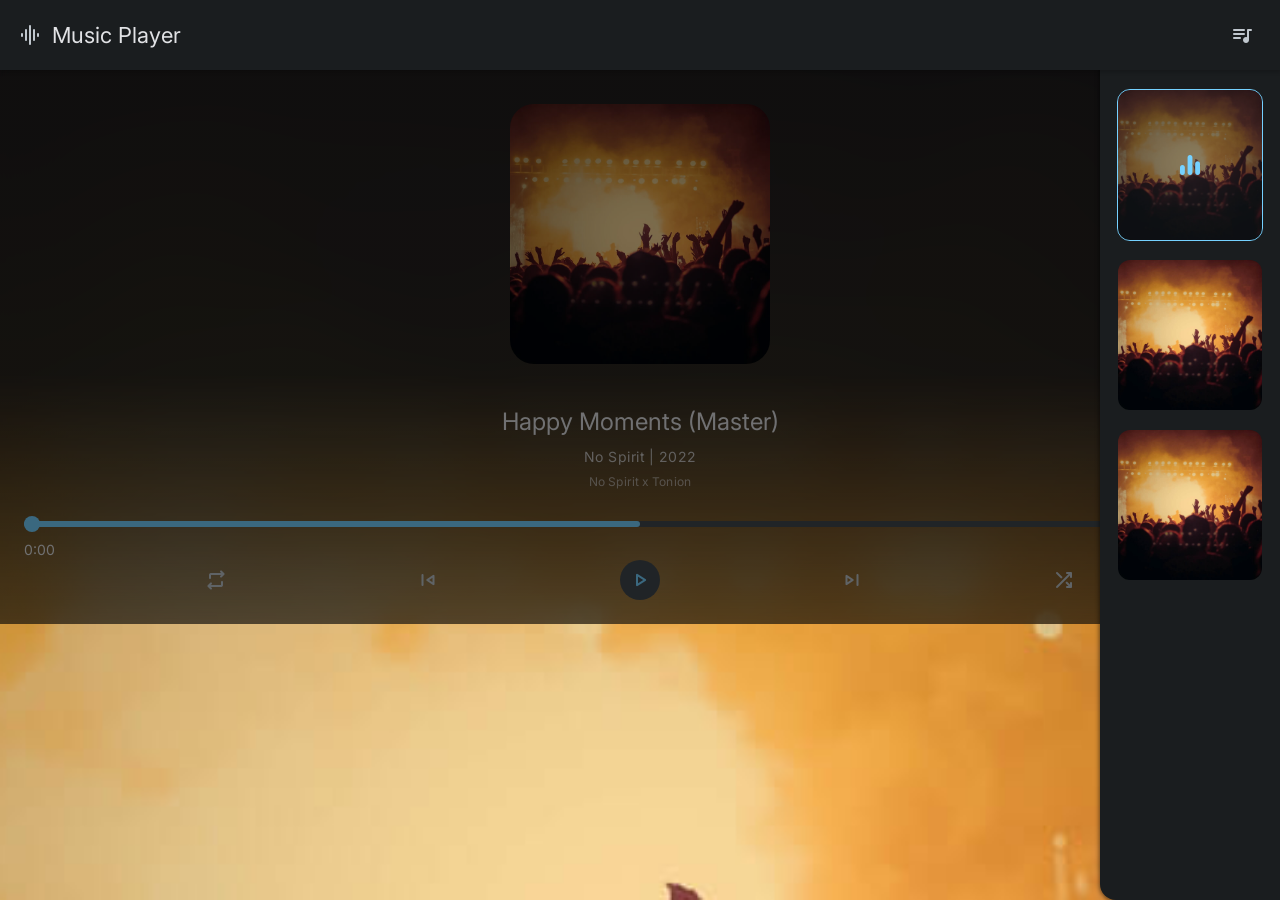
<file: index.html>
<!DOCTYPE html>
<html lang="es">
<head>
    <meta charset="UTF-8">
    <meta
        name="viewport"
        content="width=device-width, initial-scale=1.0">

    <!--
        - primary meta tags
    -->
    <title>Music Player</title>
    <meta
        name="title"
        content="Music Player">
    <meta
        name="description"
        content="A web music player html template made by codewithsadee">

    <!--
        - favicon
    -->
    <link rel="shortcut icon" href="favicon.svg" type="image/svg+xml">

    <!--
        - google font link
    -->
    <link rel="preconnect" href="https://fonts.googleapis.com">
    <link rel="preconnect" href="https://fonts.gstatic.com" crossorigin>
    <link href="https://fonts.googleapis.com/css2?family=Inter:wght@400;500&display=swap" rel="stylesheet">

    <!--
        - material icon font
    -->
    <link rel="stylesheet" href="https://fonts.googleapis.com/css2?family=Material+Symbols+Rounded:opsz,wght,FILL,GRAD@24,400,0,-25"/>

    <!--
        - custom css link
    -->
    <link rel="stylesheet" href="./index.css">

    <!--
        - custom javascript link
    -->
    <script src="./assets/js/script.js" defer></script>
</head>
<body>
    <header class="header">
        <div class="header__brand">
            <span class="header__icon material-symbols-rounded">
                graphic_eq
            </span>
            <h1 class="header__title">
                Music Player
            </h1>
        </div>
        <button
            type="button"
            class="header__nav-button"
            aria-label="Abrir lista de canciones"
            aria-controls="nav"
            aria-expanded="false">
            <span class="material-symbols-rounded icon">
                queue_music
            </span>
        </button>
    </header>
    <main class="main">
        <section class="player">
            <figure class="player__album">
                <img
                    data-player-album-image
                    class="player__album-image"
                    src="assets/images/poster-1.jpg"
                    alt="Happy Moments (Master) Album Poster">
            </figure>
            <div class="player__track-info">
                <h2 data-track-title class="player__track-title">Happy Moments (Master)</h2>
                <div class="player__album-info">
                    <span data-album-name class="player__album-name">No Spirit</span>
                    <span data-album-date class="player__album-date">2022</span>
                </div>
                <span data-artist class="player__artist">No Spirit x Tonion</span>
            </div>
            <div class="player__progress-bar-container">
                <input
                    data-progress-bar
                    type="range"
                    aria-label="Progreso de la canción"
                    class="player__progress-bar"
                    step="1"
                    min="0"
                    max="100"
                    value="0"
                    name="progress">
                    <div class="player__range-fill"></div>
            </div>
            <div class="player__time" aria-label="Tiempo de reproducción">
                <span data-current-time class="player__current-time" aria-label="Progreso actual">0:00</span>
                <span data-duration class="player__total-duration" aria-label="Duración de la canción">1:00</span>
            </div>
            <div class="player__volume-control">
                <button data-volume-btn type="button" class="player__control-button volume  " aria-label="Silenciar audio" aria-hidden="true">
                    <span class="material-symbols-rounded">volume_up</span>
                </button>
                <input
                    type="range"
                    name="volume"
                    aria-label="Barra de volumen"
                    min="0"
                    max="100"
                    value="100"
                    class="player__volume">
            </div>
            <div class="player__player-controls">
                <button data-toggle-repeat type="button" class="player__control-button" aria-label="Repetir">
                    <span class="player__repeat-button material-symbols-rounded icon">repeat</span>
                    <span class="player__repeat-button--active material-symbols-rounded icon">repeat_one</span>
                </button>

                <button data-skip-prev type="button" class="player__control-button" aria-label="Reproducir anterior">
                    <span class="material-symbols-rounded icon">skip_previous</span>
                </button>

                <button data-play type="button" class="player__control-button" aria-label="Reproducir">
                    <span class="player__play-btn material-symbols-rounded icon">play_arrow</span>
                    <span class="player__play-btn--active material-symbols-rounded icon">pause</span>
                </button>

                <button data-skip-next type="button" class="player__control-button" aria-label="Reproducir siguiente">
                    <span class="material-symbols-rounded icon">skip_next</span>
                </button>

                <button data-shuffle type="button" class="player__control-button" aria-label="Reproducir al azár">
                    <span class="material-symbols-rounded icon">shuffle</span>
                </button>
            </div>
            <nav data-playlist class="nav nav--active" id="nav">
                <ul data-music-list class="nav__music-list">
                    <li>
                        <button data-playlist-toggler data-playlist-item="1" class="nav__music-item nav__music-item--active">
                            <img src="assets/images/poster-1.jpg" alt="Happy Moments (Master) Album Poster" class="nav__item" width="800" height="800">
                        </button>
                        <span class="nav__icon material-symbols-rounded">equalizer</span>
                    </li>
                    <li>
                        <button data-playlist-toggler data-playlist-item="1" class="nav__music-item">
                            <img src="assets/images/poster-1.jpg" alt="Happy Moments (Master) Album Poster" class="nav__item" width="800" height="800">
                        </button>
                        <span class="nav__icon material-symbols-rounded">equalizer</span>
                    </li>
                    <li>
                        <button data-playlist-toggler data-playlist-item="1" class="nav__music-item">
                            <img src="assets/images/poster-1.jpg" alt="Happy Moments (Master) Album Poster" class="nav__item" width="800" height="800">
                        </button>
                        <span class="nav__icon material-symbols-rounded">equalizer</span>
                    </li>
                </ul>
            </nav>
            <div data-overlay data-playlist-toggler class="overlay overlay--active"></div>
        </section>
    </main>
    <!-- <footer class="footer">Thanks to CodeWithSadee</footer> -->
</body>
</html>
</file>
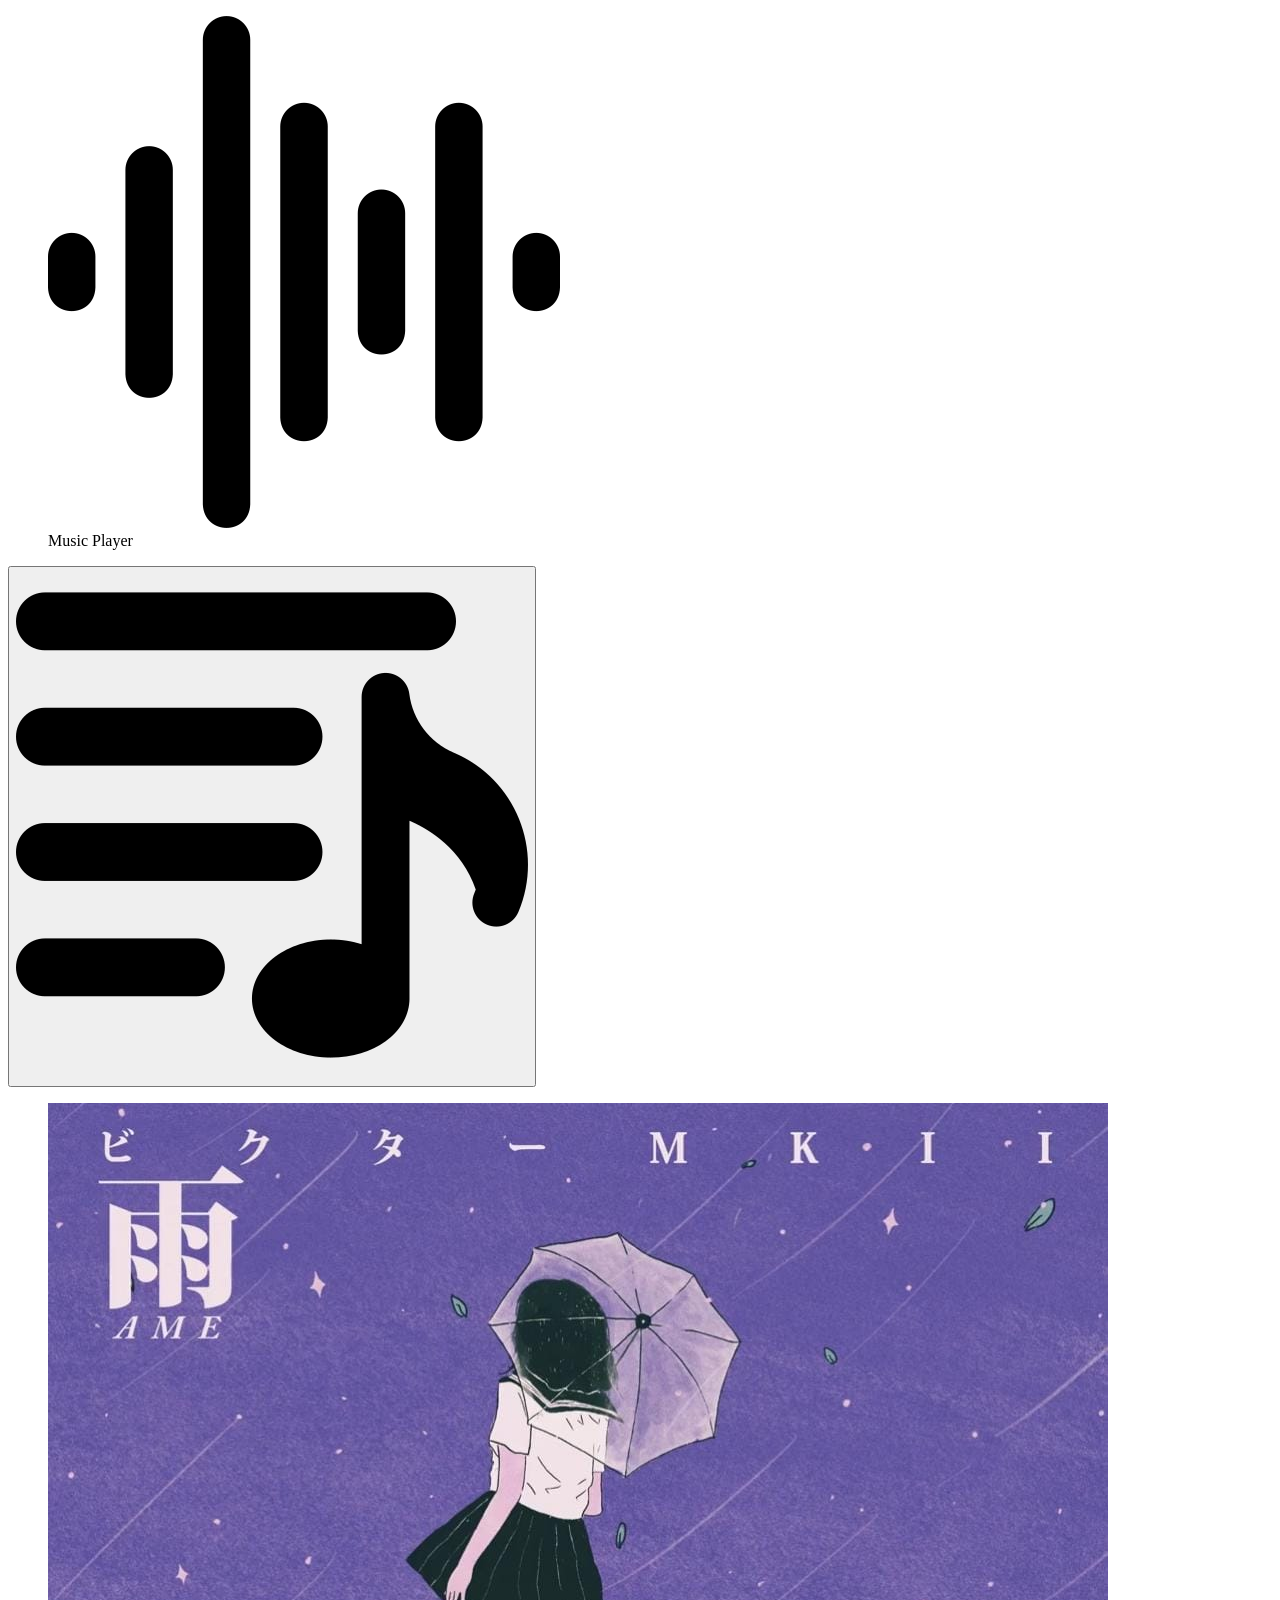
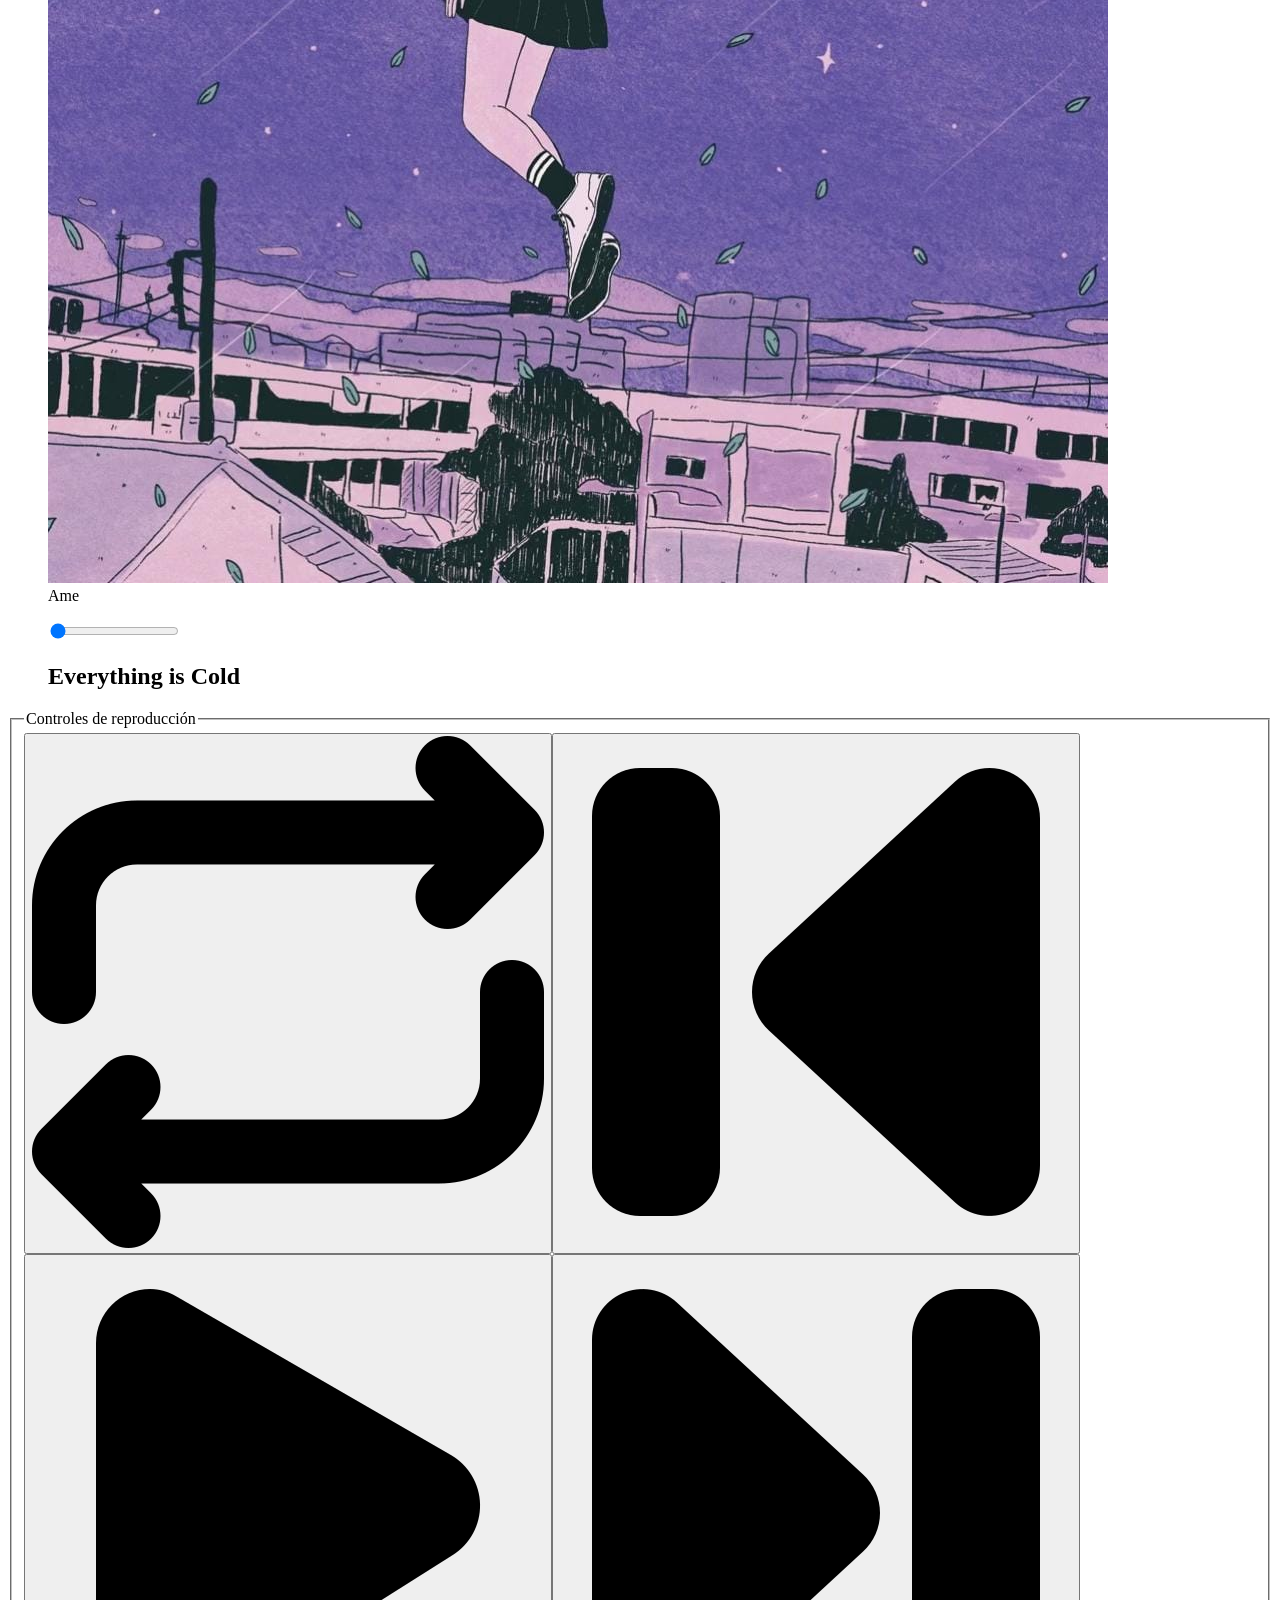
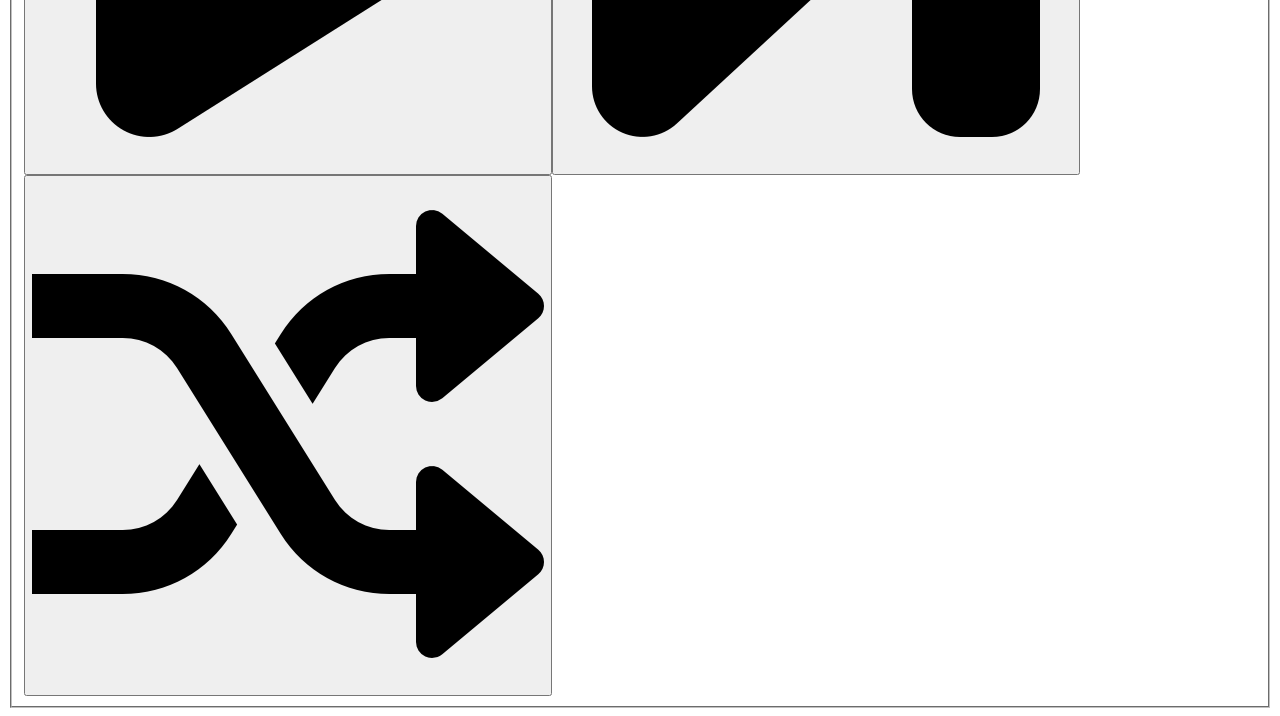
<file: welcome/home.html>
<!DOCTYPE html>
<html lang="es">
<head>
    <meta charset="UTF-8">

    <meta
        name="viewport"
        content="width=device-width, initial-scale=1.0"
    >

    <title>Music Player</title>

    <meta
        name="description"
        content="Minimalist audio player with basic controls, focus on performance and responsive design. Clear and accessible interface."
    >

    <script
        defer
        type="module"
        src="./integrate.js"
    >
    </script>
</head>
<body>
</body>
</html>
</file>
<file: index.css>
@import url(./assets/css/resets.css);
@import url(./assets/css/propertys.css);
@import url(./assets/css/header.css);
@import url(./assets/css/player.css);
@import url(./assets/css/nav.css);
</file>
